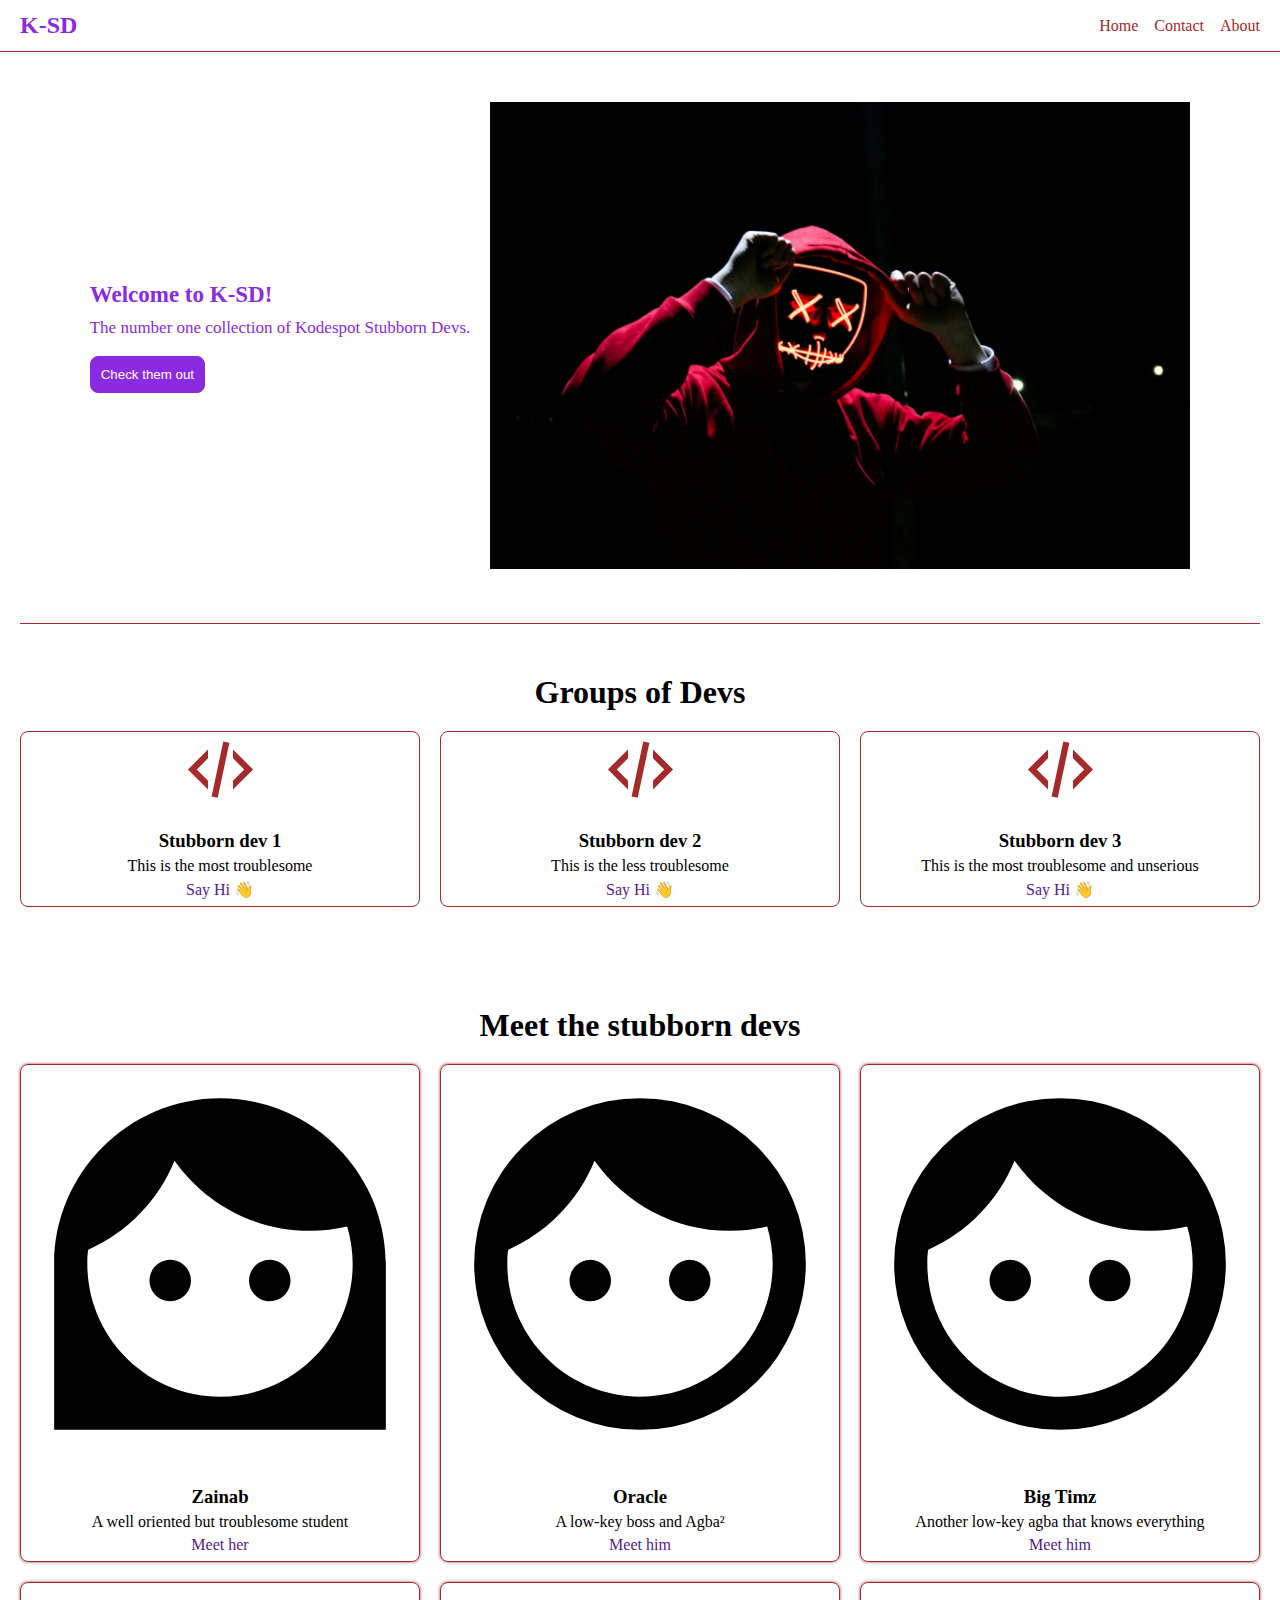
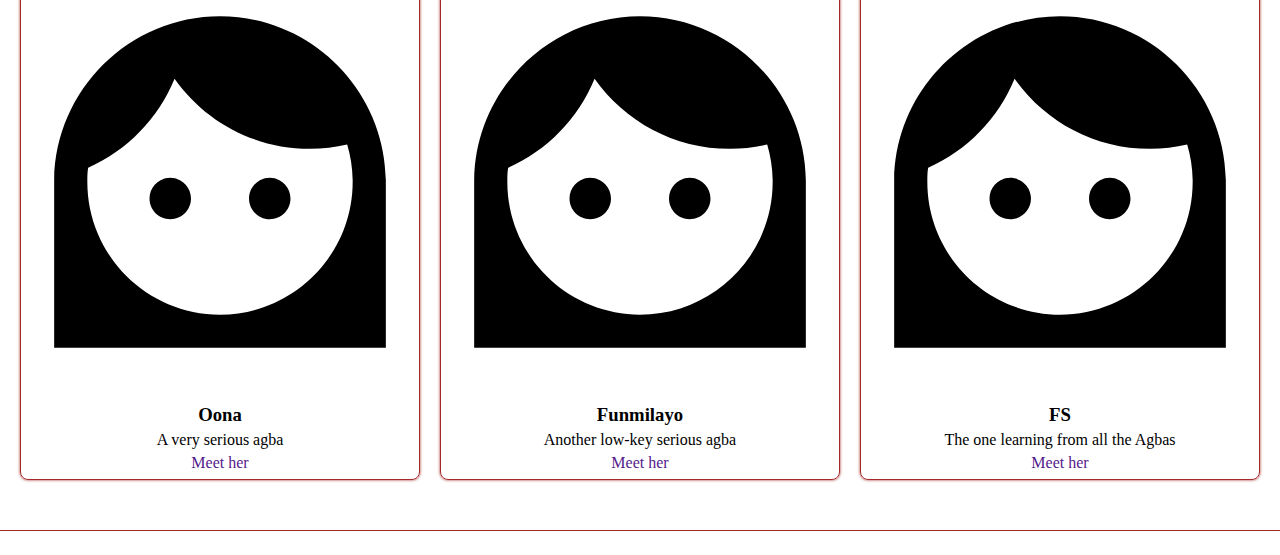
<file: index.html>
<!DOCTYPE html>
<html lang="en">
<head>
    <meta charset="UTF-8">
    <meta name="viewport" content="width=device-width, initial-scale=1.0"/>
    <link rel="stylesheet" href="css/style.css">
    <title>Week 4</title>
</head>
<body>
    <div class="main-container">
        <header>
            <div class="logo">K-SD</div>
            <ul>
                <li><a href="index.html">Home</a></li>
                <li><a href="pages/contact.html">Contact</a></li>
                <li><a href="pages/About.html">About</a></li>
                
            </ul>
        </header>
        <main>
            <section class="banner">
                <div class="hero-texts">
                    <h1>Welcome to K-SD!</h1>
                    <p>The number one collection of Kodespot Stubborn Devs.</p>
                    <button>
                        Check them out
                    </button>
                </div>
                <div class="hero-img">
                    <img src="assets/banner.jpg" alt="hero image">
                </div>
            </section>
            
            <section class="info">
                <h2>Groups of Devs</h2>
                <div class="row">
                    <div class="card">
                        <img src="assets/xml.svg" alt="dev icon" width="75">
                        <div class="desc">
                            <h3>Stubborn dev 1</h3>
                            <p>This is the most troublesome</p>
                            <a href="">Say Hi 👋</a>
                        </div>
                    </div>
                    <div class="card">
                        <img src="assets/xml.svg" alt="dev icon" width="75">
                        <div class="desc">
                            <h3>Stubborn dev 2</h3>
                            <p>This is the less troublesome</p>
                            <a href="">Say Hi 👋</a>
                        </div>
                    </div>
                    <div class="card">
                        <img src="assets/xml.svg" alt="dev icon" width="75">
                        <div class="desc">
                            <h3>Stubborn dev 3</h3>
                            <p>This is the most troublesome and unserious</p>
                            <a href="">Say Hi 👋</a>
                        </div>
                    </div>
                </div>
            </section>
            
            <section class="devs">
                <h2>Meet the stubborn devs</h2>
                <div class="row">
                    <div class="card">
                        <img src="assets/face-woman.svg" alt="stubborn dev image">
                        <div class="desc">
                            <h3>Zainab</h3>
                            <p>A well oriented but troublesome student</p>
                            <a href="">Meet her</a>
                        </div>
                    </div>
                    <div class="card">
                        <img src="assets/face-man.svg" alt="stubborn dev image">
                        <div class="desc">
                            <h3>Oracle</h3>
                            <p>A low-key boss and Agba²</p>
                            <a href="">Meet him</a>
                        </div>
                    </div>
                    <div class="card">
                        <img src="assets/face-man.svg" alt="stubborn dev image">
                        <div class="desc">
                            <h3>Big Timz</h3>
                            <p>Another low-key agba that knows everything </p>
                            <a href="">Meet him</a>
                        </div>
                    </div>
                    <div class="card">
                        <img src="assets/face-woman.svg" alt="stubborn dev image">
                        <div class="desc">
                            <h3>Oona</h3>
                            <p>A very serious agba</p>
                            <a href="">Meet her</a>
                        </div>
                    </div>
                    <div class="card">
                        <img src="assets/face-woman.svg" alt="stubborn dev image">
                        <div class="desc">
                            <h3>Funmilayo</h3>
                            <p>Another low-key serious agba</p>
                            <a href="">Meet her</a>
                        </div>
                    </div>
                    <div class="card">
                        <img src="assets/face-woman.svg" alt="stubborn dev image">
                        <div class="desc">
                            <h3>FS</h3>
                            <p>The one learning from all the Agbas</p>
                            <a href="">Meet her</a>
                        </div>
                    </div>
                </div>
            </section>
        </main>
        <footer></footer>
        
    </div>
</body>
</html>
</file>
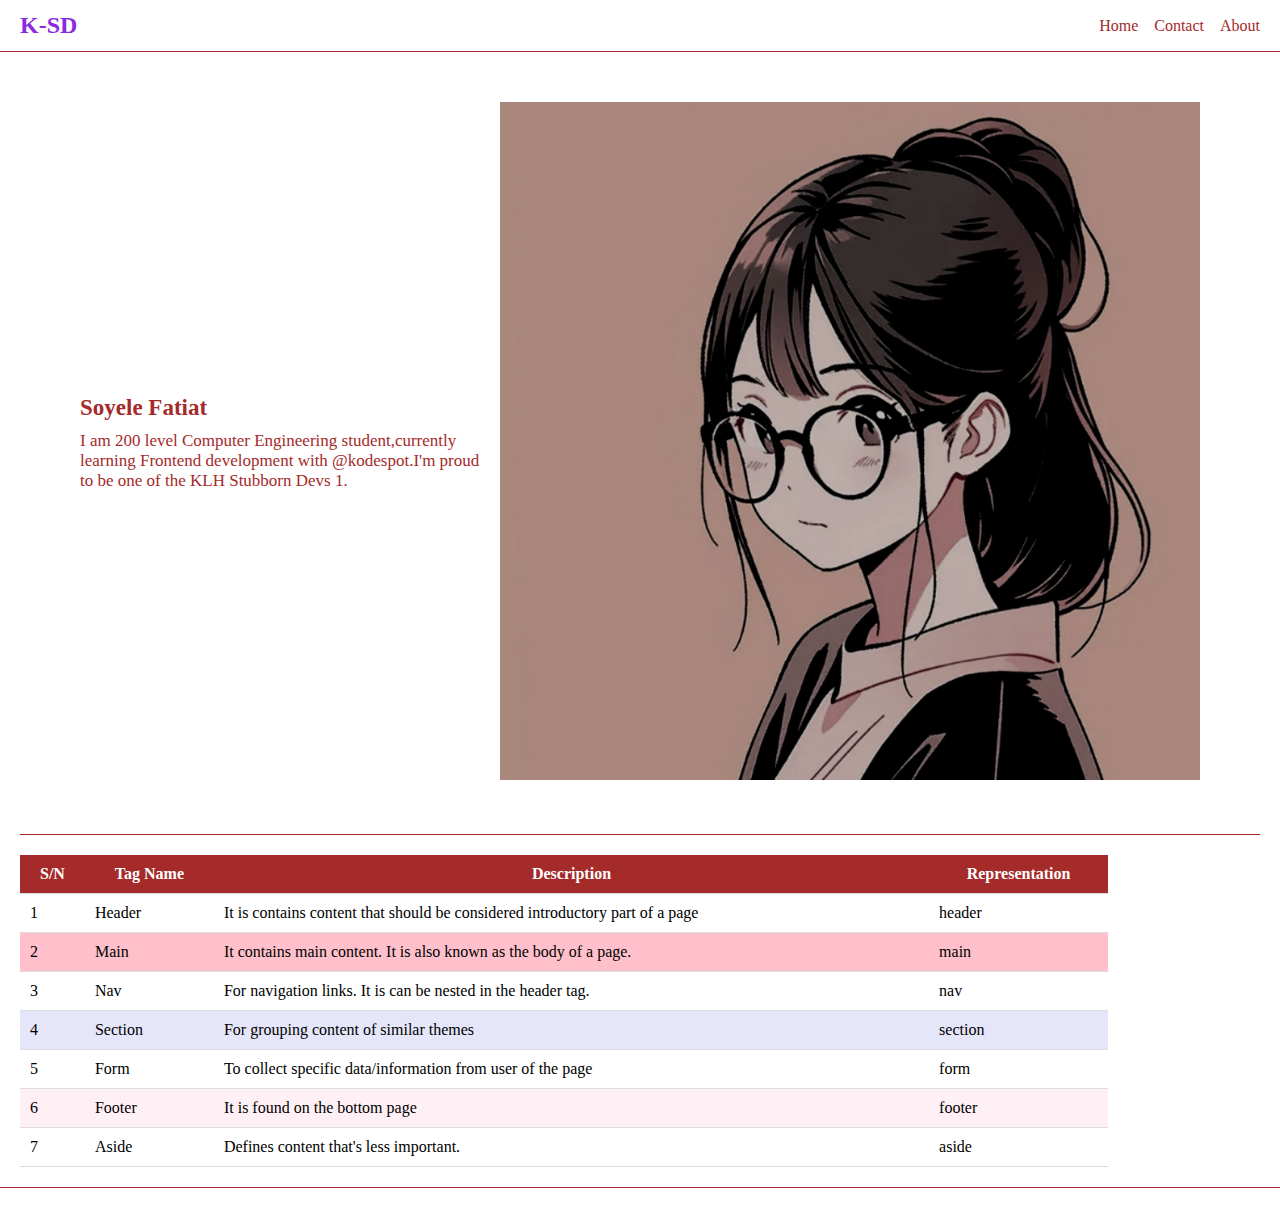
<file: pages/About.html>
<!DOCTYPE html>
<html lang="en">
<head>
    <meta charset="UTF-8">
    <meta name="viewport" content="width=device-width, initial-scale=1.0"/>
    <link rel="stylesheet" href="../css/style.css">
    <title>Week 4</title>
</head>
<body>
    <div class="main-container">
        <header>
            <div class="logo">K-SD</div>
            <ul>
                <li><a href="/index.html">Home</a></li>
                <li><a href="../pages/contact.html">Contact</a></li>
                <li><a href="../pages/About.html">About</a></li>
                
            </ul>
        </header>
          <main>
            <section class="banner">
                <div class="hero-texts">
                    <h1 style="color:brown;">Soyele Fatiat</h1>
                    <p style="color: brown; max-width:400px;">I am 200 level Computer Engineering student,currently learning Frontend development with @kodespot.I'm proud to be one of the KLH Stubborn Devs 1.</p>
               
                </div>
                <div class="hero-img">
                    <img src="../assets/fatiat.jpg" alt="my image" >
                </div>
            </section>
            
            <div class="table-container">
                  
        <table>
            <thead>
                <tr>
                    <th>S/N</th>
                    <th>Tag Name</th>
                    <th>Description</th>
                    <th>Representation</th>
                </tr>
            </thead>
            <tbody>
                <tr>
                    <td>1</td>
                    <td>Header</td>
                    <td>It is contains content that should be considered introductory part of a page</td>
                    <td>header</td>
                </tr>
               <tr style="background: pink;">
                    <td>2</td>
                    <td>Main</td>
                    <td>It contains main content. It is also known as the body of a page.</td>
                    <td>main</td>
                </tr>
                <tr>
                    <td>3</td>
                    <td>Nav</td>
                    <td>For navigation links. It is can be nested in the header tag.</td>
                    <td> nav</td>
                </tr>
                <tr style="background:lavender;">
                    <td>4</td>
                    <td>Section</td>
                    <td>For grouping content of similar themes</td>
                    <td>section</td>
          </tr>
          <tr>
                    <td>5</td>
                    <td>Form</td>
                     <td> To collect specific data/information from user of the page</td>
                    <td> form</td>
                </tr>
                <tr style="background:lavenderblush;">
                    <td>6</td>
                    <td>Footer</td>
                    <td>It is found on the bottom page </td>
                    <td>footer</td>
          </tr>
          <tr>
                    <td>7</td>
                    <td>Aside</td>
                    <td>Defines content that's less important. </td>
                    <td> aside</td>
                </tr>
            </tbody>
        </table>
        </main>
      </div>
      <footer></footer>
        </div>
       </body>
       </html>
</file>
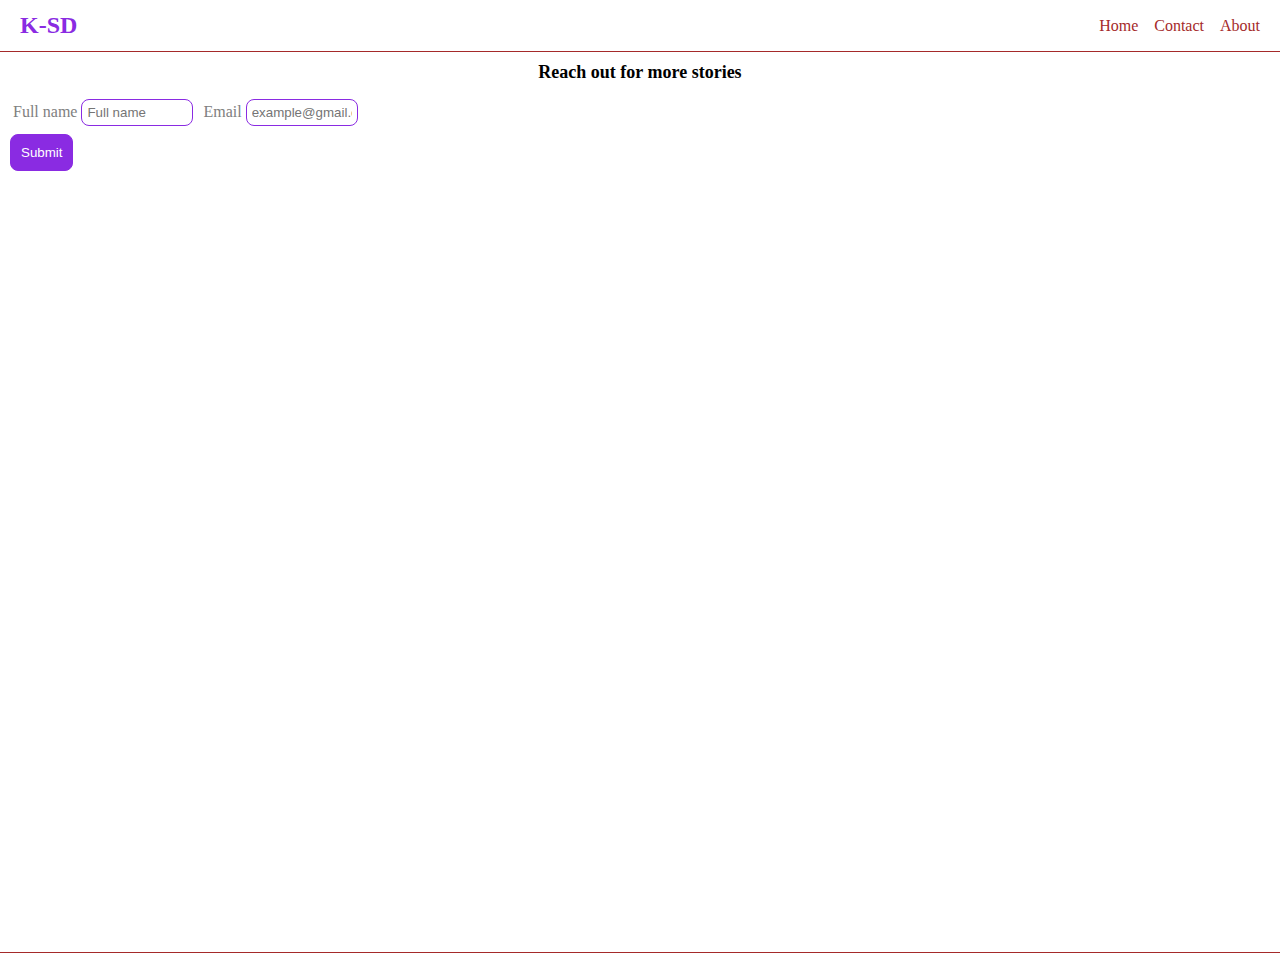
<file: pages/contact.html>
<!DOCTYPE html>
<html lang="en">
<head>
 <meta charset="UTF-8">
    <meta name="viewport" content="width=device-width, initial-scale=1.0"/>
    <link rel="stylesheet" href="../css/style.css">
    <title>Contact</title>
</head>
<body>
   
        <header>
            <div class="logo">K-SD</div>
            <ul>
                <li><a href="/index.html">Home</a></li>
                <li><a href="../pages/contact.html">Contact</a></li>
                <li><a href="../pages/About.html">About</a></li>
                
            </ul>
        </header>
        <form>
        <fieldset>
   <legend>Reach out for more stories</legend>
    <label>
                        Full name
                        <input type="text" name="full name" placeholder="Full name"  required>
                    </label>
                    <label>
                        Email
                        <input type="email" name="email" placeholder="example@gmail.com" required>
                    </label><br>
                    <button>Submit</button>
                        </fieldset>
                        </form>
        <footer></footer>
        
    
</body>
</html>
</file>
<file: css/style.css>
* {
    padding: 0;
    margin: 0;
    box-sizing: border-box;
    text-decoration: none;
    list-style: none;
}

body {
    min-width: 320px;
    min-height: 100vh;
}

.main-container {
    min-height: 100vh;
    display: flex;
    flex-direction: column;
    justify-content: space-between;
}
main {
    flex: 1;
}

header {
    display: flex;
    align-items: center;
    justify-content: space-between;
    padding: 12px 20px;
    border-bottom: 1px solid brown;
}

header .logo {
    color: blueviolet;
    font-weight: 700;
    font-size: 1.5rem;
}

header ul {
    display: flex;
    align-items: center;
    gap: 16px;
}

header a {
    color: brown;
    font-weight: 500;
}

main {
    padding: 0 20px;
}

main .banner {
    padding: 50px 0;
    border-bottom: 1px solid brown;
    color: blueviolet;
    display: flex;
    gap: 20px;
    align-items: center;
    justify-content: center;
    flex-wrap: wrap-reverse;
    flex-grow: 1;
   
}

main .banner .hero-texts {
    display: flex;
    flex-direction: column;
    gap: 10px;
    
    
}

.hero-texts h1 {
    font-size: 23px;
    
}
.hero-texts p{ 
    font-size: 17px;
    
}

button {
    padding: 10px 15px;
    border: 1px solid blueviolet;
    border-radius: 8px;
    background-color: blueviolet;
    color: white;
    font-weight: 500;
}

button:hover {
    color: blueviolet;
    background-color: transparent;
}


.hero-texts button {
    align-self: flex-start;
    
}
main .banner .hero-img {
    max-width: 700px;
    overflow: hidden;
    flex-grow: 0;
    align-self: center;
}

main .banner .hero-img img {
   width: 100%;
}

main .info, main .devs {
    display: flex;
    flex-direction: column;
    gap: 20px;
    padding: 50px 0 ;
}
.info h2, .devs h2 {
    text-align: center;
    font-size: 2rem;
}
.row {
    display: flex;
    gap: 20px;
    align-items: center;
    justify-content: center;
    flex-wrap: wrap;
}

.row .card {
    display: flex;
    flex-direction: column;
    gap: 16px;
    border-radius: 8px;
    box-shadow: 0 0 3px brown;
    border: 1px solid brown;
    align-items: center;
    width: 300px;
    flex-grow: 1;
}

.row .card .desc {
    padding: 7px;
    display: flex;
    flex-direction: column;
    gap: 5px;
    align-items: center;
    text-align: center;
}

.info .card {
    box-shadow: none;
}
form{
    min-height: 100vh;
    padding: 10px;
    width: 100vw;
} 

fieldset{
    border: none;
}
legend {
   margin-bottom:16px ;
   text-align: center; 
   font-weight: 700;
   font-size: 18px;
}
label{
    color:gray;
    padding: 3px;
    font-weight: 400;
}
label input{
    width:112px;
    padding: 5px;
    color: black;
    border: 0.5px solid blueviolet;
    background-color: #fff;
    border-radius: 8px;
    
}
input, select {
    outline-color: blueviolet;
}

button {
    margin-top: 8px;
    padding: 10px;
}

footer {
    padding: 12px 20px;
    border-top: 1px solid brown;
}

.table-container {
    display: flex;
    flex-direction: column;
    flex-wrap: wrap;
    margin-top: 20px;
    color: black;
    margin-bottom: 20px;
    
}

table {
    
    width:85vw;
    border-collapse: collapse;
    border-radius: 8px;
    
}

table th, table td {
    padding: 10px;
    border-bottom: 1px solid #ddd;
}

table th {
    background-color: brown;
    color: white;
}

table tr:hover {
    background-color: lightgrey;
}
</file>
